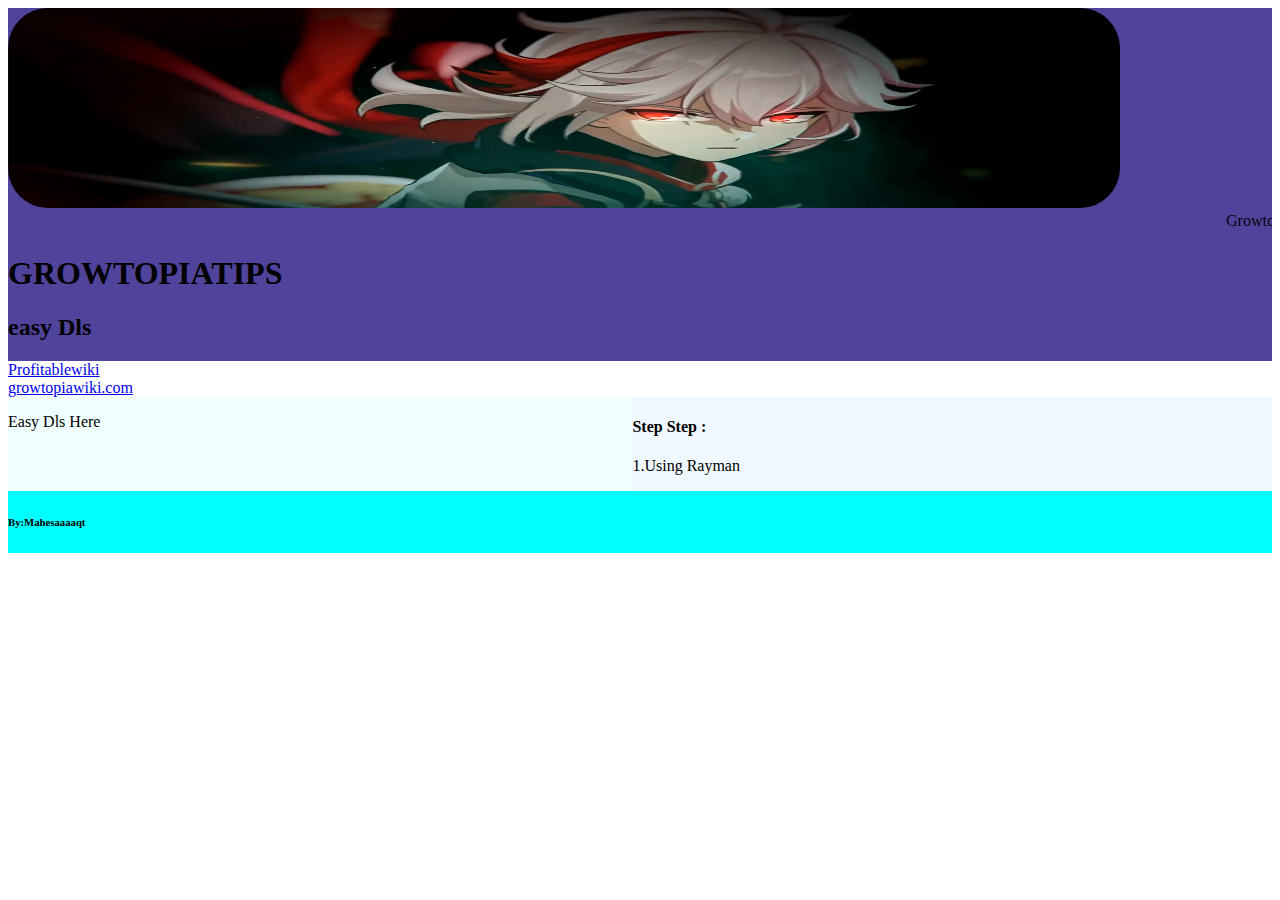
<file: WEB_HASANXR1/layoutgrid/index.html>
<!DOCTYPE html>
<html lang="en">
<head>
    <meta charset="UTF-8">
    <meta name="viewport" content="width=device-width, initial-scale=1.0">
    <title>Menu dropdown</title>
    <link rel="stylesheet" href="style.css">
</head>
<body>
    <div class="container">
        <header>
           <img src="genshin-impact-things-to-know-before-pulling-for-kaedehara-kazuha.avif" alt="Kazuhaa" width="88%" height="200px" style="border-radius: 40px;">
           <marquee>Growtopiatips Growtopiatips Growtopiatips</marquee>
           <h1>GROWTOPIATIPS</h1>
           <h2>easy Dls</h2>
           <nav>
            <a href="#">Profitablewiki</a>
           </nav>
        </header>
        <nav>
            <a href="#">growtopiawiki.com</a>
        </nav>
        <aside>
            <p>Easy Dls Here</p>
        </aside>
        <div class="content">
            <section>
                <h4>Step Step :</h4>
                <p>1.Using Rayman</p>
            </section>

        </div>
        <footer>
            <h6>By:Mahesaaaaqt</h6>
        </footer>
    </div>
</body>
</html>
</file>
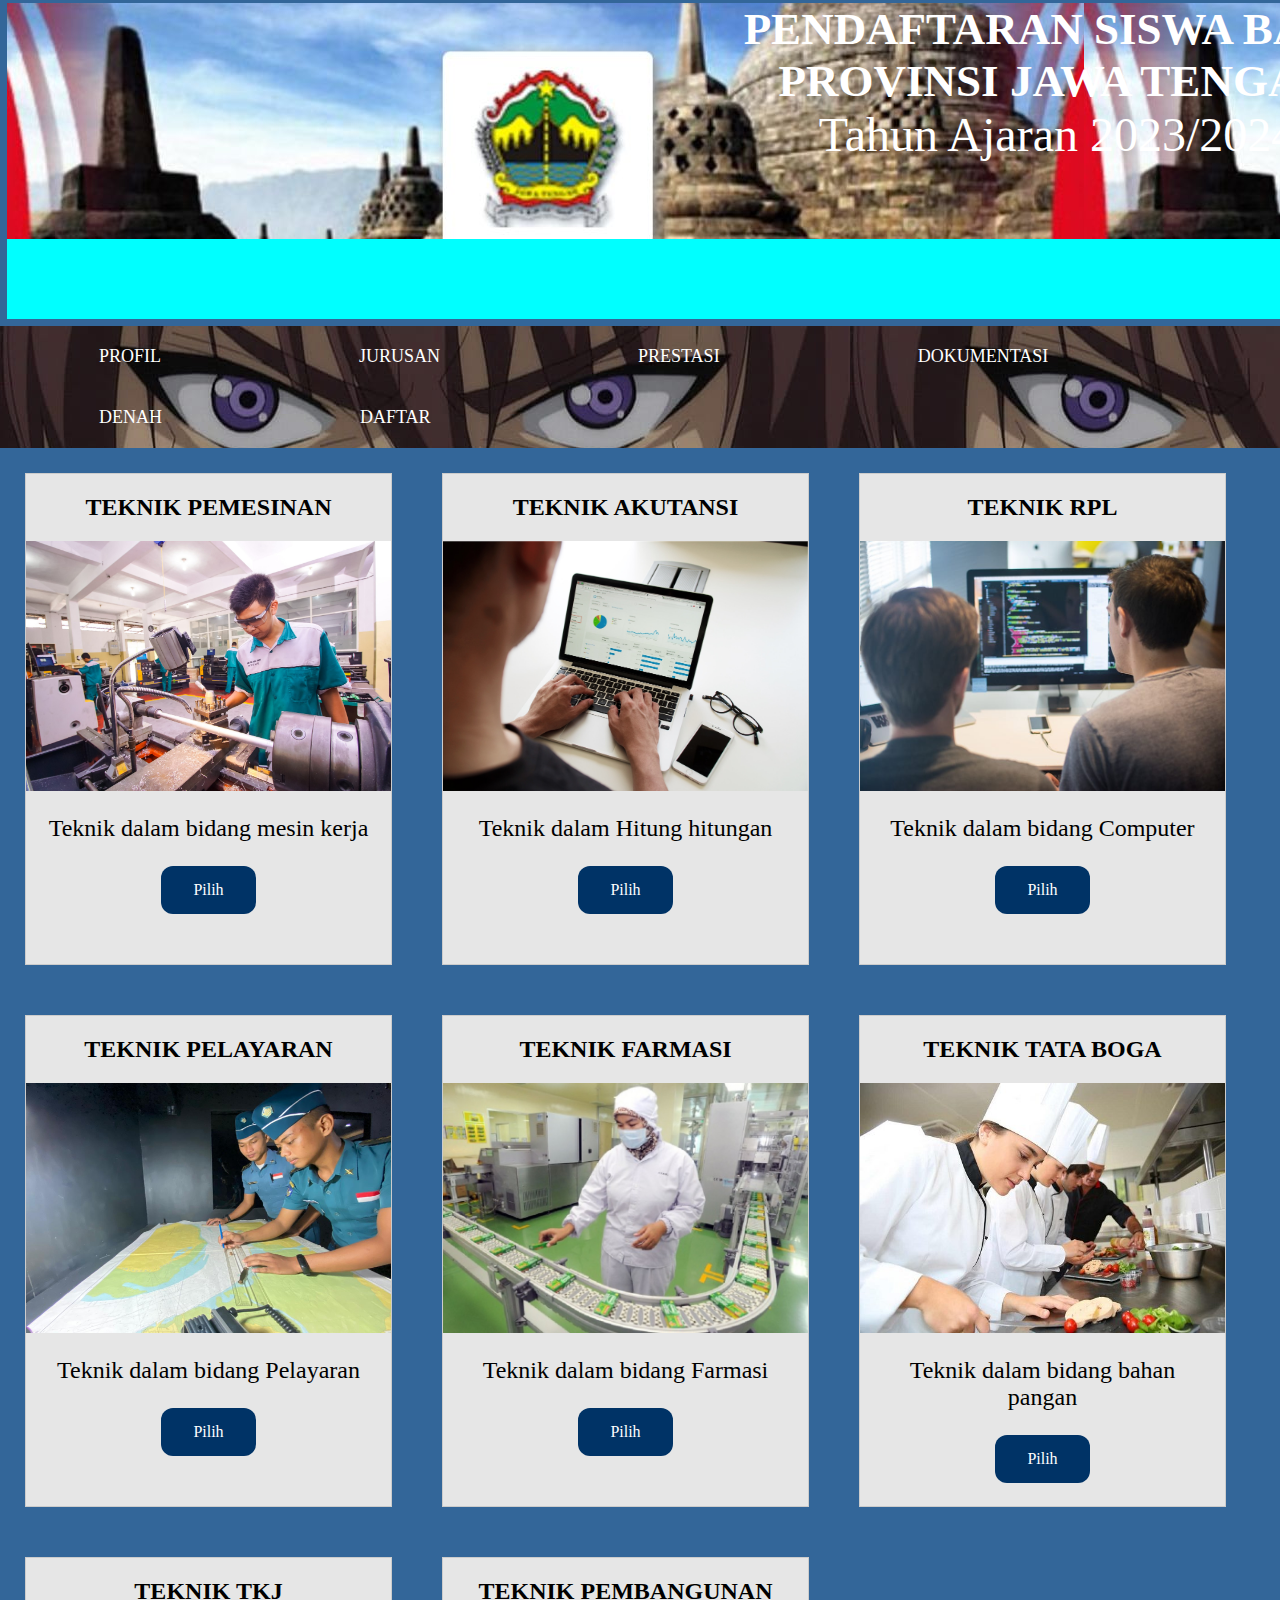
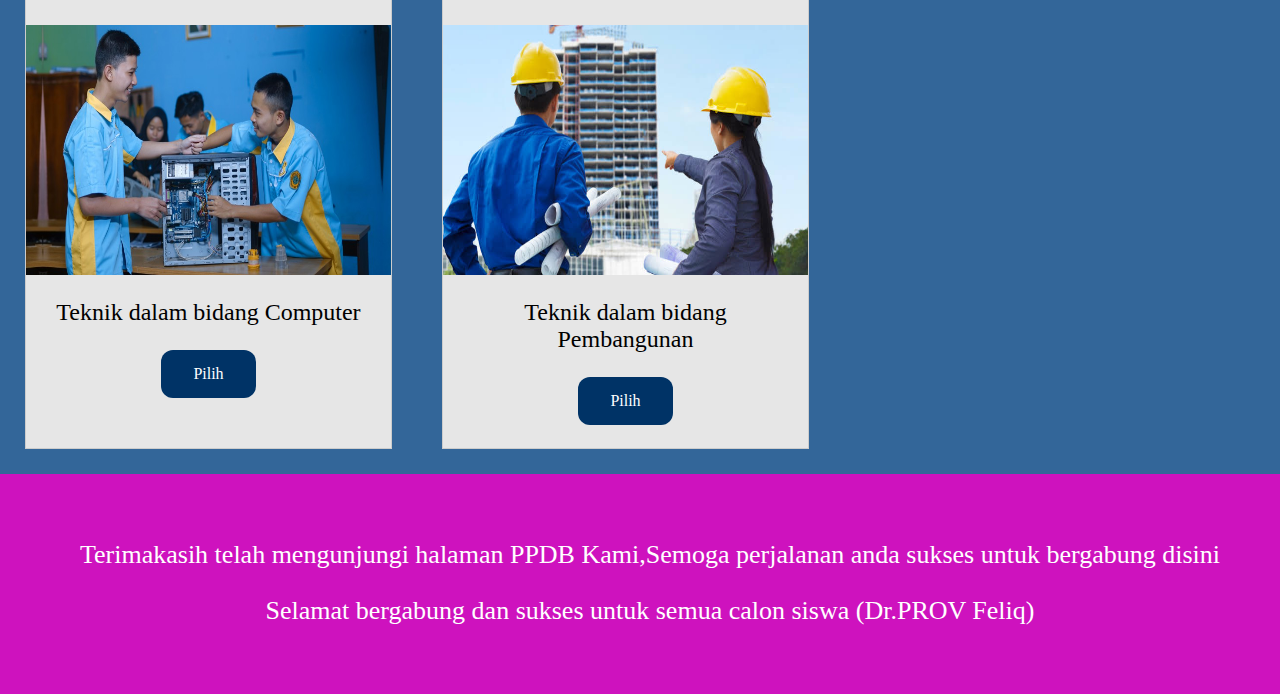
<file: WEB_HASANXR1/projectweb/index.html>
<!DOCTYPE html>
<html>
<head>
    <link rel="stylesheet" type="text/css" href="index.css">
    <title>PPDB SMK LPI</title>
</head>
<body bgcolor="#336699">
<table border="0" width="100%" align="center">
<tr>
<td width="20%">

<td width="60%">
<div class="head">
    <b>
    PENDAFTARAN SISWA BARU<br>
    PROVINSI JAWA TENGAH<br></b>
    <font size="7px" face="Times New Roman">Tahun Ajaran 2023/2024</font>
</div>
<marquee bgcolor="aqua" style="color: blue;"><h1>SELAMAT DATANG DI PPDB ONLINE PROVINSI JAWA TENGAH</h1></marquee>
</tr>
</table>
<ul>
<li><a href="visimisi.html">PROFIL</a></li>
<li><a href="jurusan.html">JURUSAN</a></li>
<li><a href="prestasi.html">PRESTASI</a></li>
<li><a href="dokumentasi.html">DOKUMENTASI</a></li>
<li><a href="denah.html">DENAH</a></li>
<li><a href="form.html">DAFTAR</a></li>
</ul>

  <div class="img">

  <div class="desc"> <b>TEKNIK PEMESINAN</b></div>
    <a target="_blank" href="DSC09282-2-1-scaled.jpg">
      <img src="DSC09282-2-1-scaled.jpg"  
width="300" height="200">
    </a>
    <div class="desc">Teknik dalam bidang mesin kerja</div>
    <center><div class="button button"> Pilih </div> </center>
  </div>
</div>

  <div class="img">
      <div class="desc"> <b>TEKNIK AKUTANSI </b></div>
    <a target="_blank" href="Copy-of-TRIER-CONSULTING-Memahami-7-Teknik-Akuntansi-Manajemen-Seperti-Apa-Penerapannya_.jpg">
      <img src="Copy-of-TRIER-CONSULTING-Memahami-7-Teknik-Akuntansi-Manajemen-Seperti-Apa-Penerapannya_.jpg"  width="600" height="400">
    </a>
    <div class="desc">Teknik dalam Hitung hitungan</div>
    <center><div class="button button"> Pilih </div> </center>
  </div>
</div>

  <div class="img">
  <div class="desc"> <b>TEKNIK RPL </b></div>
    <a target="_blank" href="1_vRfb-8tgqdwiI0dYopJRfw.jpg">
      <img src="1_vRfb-8tgqdwiI0dYopJRfw.jpg"   width="600" height="400">
    </a>
    <div class="desc">Teknik  dalam bidang Computer</div>
    <center><div class="button button"> Pilih </div> </center>
  </div>
</div>

<div class="img">
    <div class="desc"> <b>TEKNIK PELAYARAN </b></div>
      <a target="_blank" href="jno.jpeg">
        <img src="jno.jpeg"   width="600" height="400">
      </a>
      <div class="desc">Teknik  dalam bidang Pelayaran</div>
      <center><div class="button button"> Pilih </div> </center>
    </div>
  </div>
  
  <div class="img">
    <div class="desc"> <b>TEKNIK FARMASI </b></div>
      <a target="_blank" href="farmasi-Gitta-Stella.jpg">
        <img src="farmasi-Gitta-Stella.jpg"   width="600" height="400">
      </a>
      <div class="desc">Teknik  dalam bidang Farmasi</div>
      <center><div class="button button"> Pilih </div> </center>
    </div>
  </div>
  
  <div class="img">
    <div class="desc"> <b>TEKNIK TATA BOGA </b></div>
      <a target="_blank" href="tata-boga.jpg">
        <img src="tata-boga.jpg"   width="600" height="400">
      </a>
      <div class="desc">Teknik  dalam bidang bahan pangan</div>
      <center><div class="button button"> Pilih </div> </center>
    </div>
  </div>

  <div class="img">
    <div class="desc"> <b>TEKNIK TKJ </b></div>
      <a target="_blank" href="73007d434555e2aadbe1012bfcab50b0.jpg">
        <img src="73007d434555e2aadbe1012bfcab50b0.jpg"   width="600" height="400">
      </a>
      <div class="desc">Teknik  dalam bidang Computer</div>
      <center><div class="button button"> Pilih </div> </center>
    </div>
  </div>

  <div class="img">
    <div class="desc"> <b>TEKNIK PEMBANGUNAN </b></div>
      <a target="_blank" href="istilah-istilah-umum-teknik-sipil.png">
        <img src="istilah-istilah-umum-teknik-sipil.png"   width="600" height="400">
      </a>
      <div class="desc">Teknik  dalam bidang Pembangunan</div>
      <center><div class="button button"> Pilih </div> </center>
    </div>
  </div>
  
<div class="footer">
<br>
<p>Terimakasih telah mengunjungi halaman PPDB Kami,Semoga perjalanan anda sukses untuk bergabung disini</p>
    <p>Selamat bergabung dan sukses untuk semua calon siswa (Dr.PROV Feliq)</p>
</div>
</body>
</html>
</file>
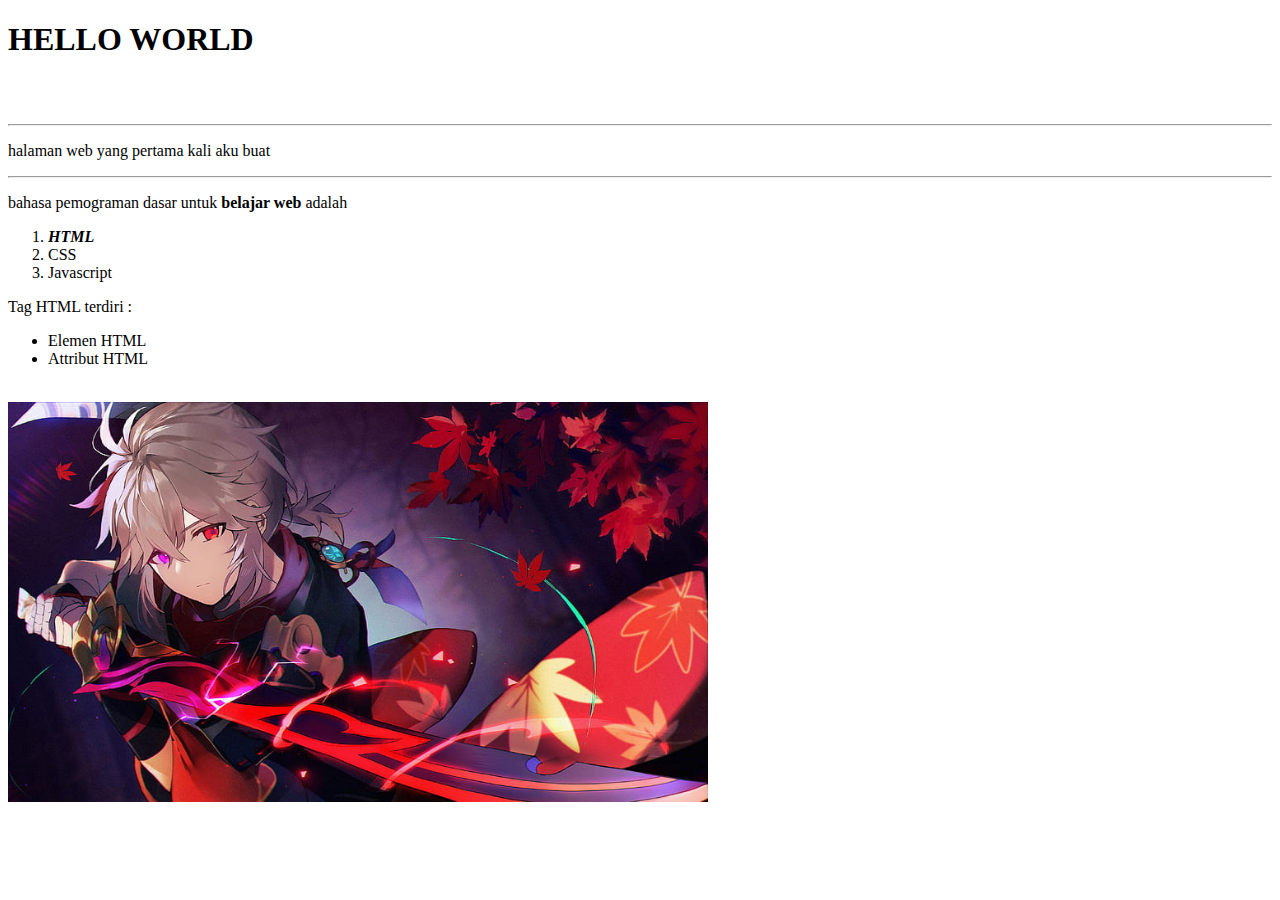
<file: WEB_HASANXR1/latihan1.html>
<!DOCTYPE html>
<html>
    <head>
<title>latihan 1</title>
    </head>
    <body>
 <h1>HELLO WORLD</h1>
<br><br>
<hr>
<p>halaman web yang pertama kali 
    aku buat
</p>
<hr>
<p>bahasa pemograman dasar 
    untuk <strong>belajar web</strong> adalah 
    <ol>
        <li><em><b>HTML</b></em></li>
        <li>CSS</li>
        <li>Javascript</li>
    </ol>
</p>
<p>
    Tag HTML terdiri :
    <ul>
        <li>Elemen HTML</li>
        <li>Attribut HTML</li>
    </ul>
</p>
<br>
<img src="gambar/desktop-wallpaper-red-purple-eyes-kaedehara-kazuha-genshin-impact.jpg"alt="gambar kazuha"style="width: 700px;height: 400px;">
    </body>
</html>
</file>
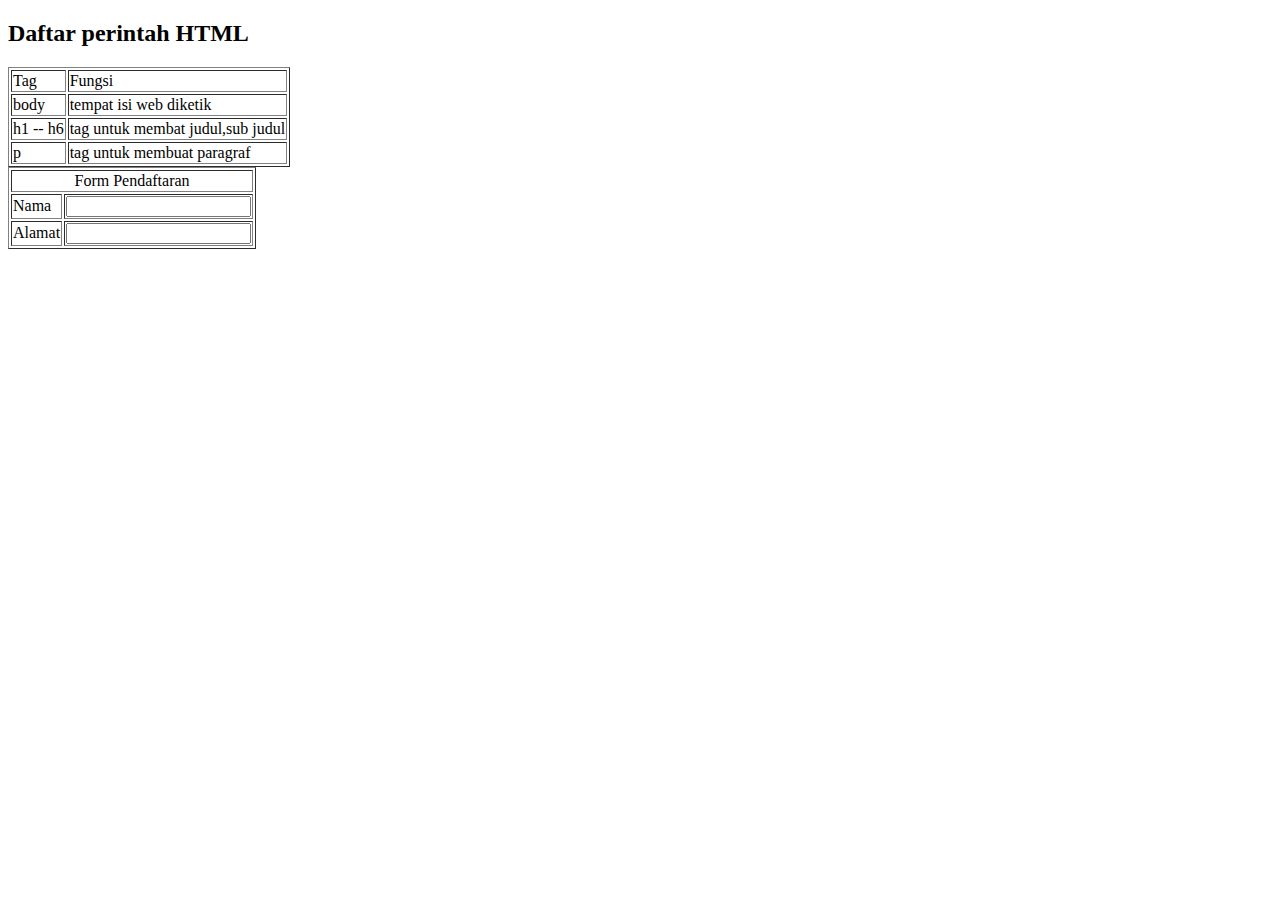
<file: WEB_HASANXR1/latihan2.html>
<!DOCTYPE html>
<html>
    <head>

    </head>
    <body>
        <h2>Daftar perintah HTML</h2>
        <table border="1">
            <tr>
                <td>Tag</td>
                <td>Fungsi</td>
            </tr>
            <tr>
                <td>body</td>
                <td>tempat isi web diketik</td>
            </tr>
            <tr>
                <td>h1 -- h6</td>
                <td>tag untuk membat judul,sub judul</td>
            </tr>
            <tr>
                <td>p</td>
                <td>tag untuk membuat paragraf</td>
            </tr>
        </table>

        <table border="1">
            <tr>
                <td colspan="2" style="text-align: center;">Form Pendaftaran</td>
            </tr>
            <tr>
                <td>Nama</td>
                <td><input type="text"></td>
            </tr>
            <tr>
                <td>Alamat</td>
                <td><input type="text"></td>
            </tr>
        </table>
    </body>
</html>
</file>
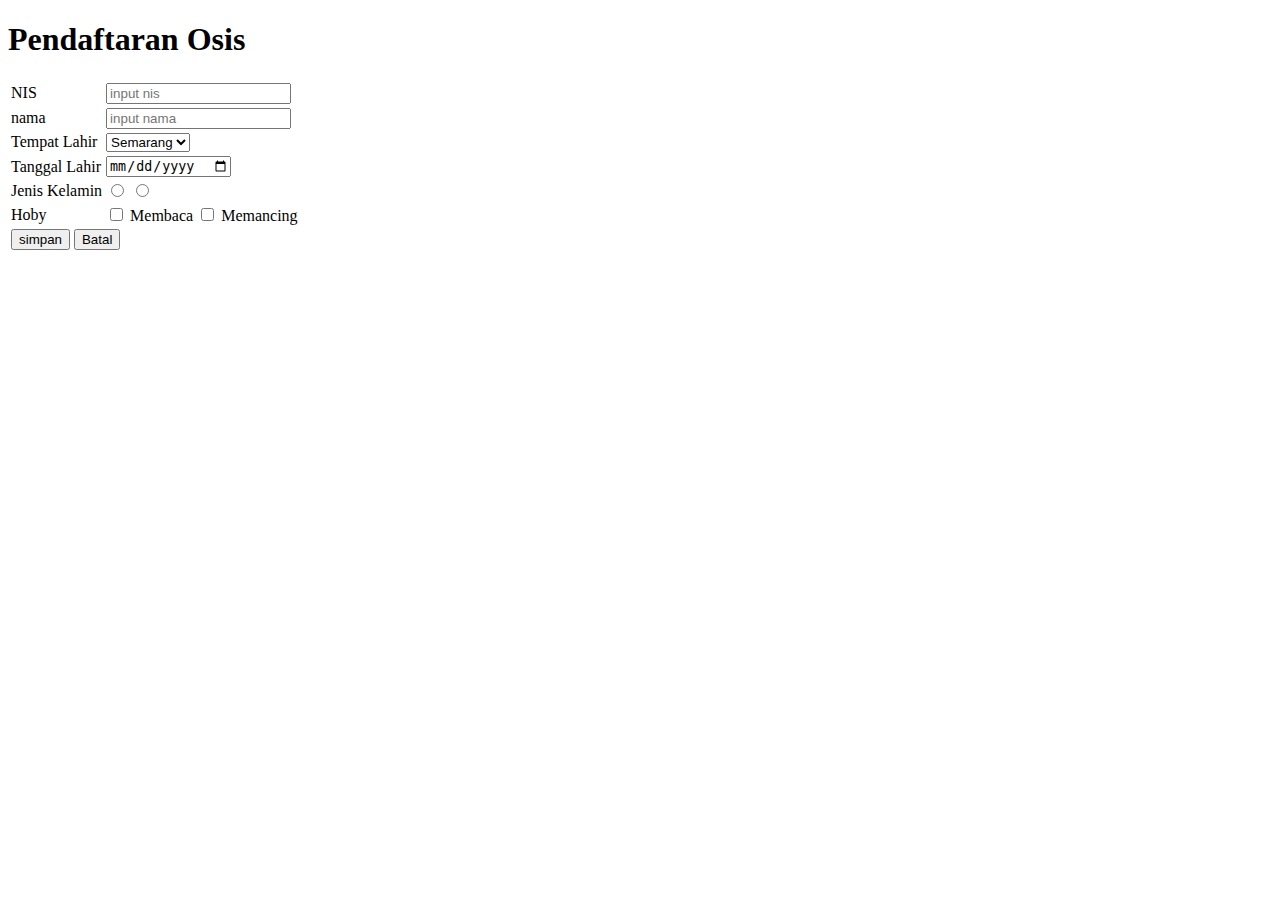
<file: WEB_HASANXR1/latihan3.html>
<!DOCTYPE html>
<html>
    <head>
        <title>Pendaftaran Osis</title>
    </head>
    <body>
        <h1>Pendaftaran Osis</h1>
        <form action="">
            <table>
                <tr>
                    <td><label for="nis">NIS</label></td>
                    <td><input type="number" name="nis" id="nis" placeholder="input nis"
                    ></td>
                </tr>
                <tr>
                    <td><label for="Nama">nama</label></td>
                    <td><input type="text" name="nama" id="nama" placeholder="input nama">
                    </td>
                </tr>
                <tr>
                    <td><label for="tempatlahir">Tempat Lahir</label></td>
                    <td><select name="tempatlahir" id="tempatlahir">
                        <option value="semarang">Semarang</option>
                        <option value="Jakarta">Jakarta</option>
                    </select></td>
                </tr>
                <tr>
                    <td><label for="tanggallahir">Tanggal Lahir</label></td>
                    <td><input type="date" name="tanggallahir"
                        id="tanggallahir"></td>
                </tr>
                <tr>
                    <td>Jenis Kelamin</td>
                    <td><input type="radio" name="jeniskelamin"
                        id="laki-laki"
                        value="Laki-Laki">
                        <label for="laki-laki"></label>
                    <input type="radio" name="jeniskelamin"
                    id="perempuan"
                    value="perempuan">
                    <label for="perempuan"></label>
                </td>
                </tr>
                <tr>
                    <td>Hoby</td>
                    <td><input type="checkbox" name="hoby"
                        id="membaca"
                        value="membaca">
                        <label for="membaca">Membaca</label>
                        <input type="checkbox" name="hoby"
                        id="memancing"
                        value="Memancing">
                        <label for="memancing">Memancing</label>
                    </td>
                </tr>
                <tr>
                    <td colspan="2">
                        <button type="submit" name="btnsimpan">simpan</button>
                        <button type="reset" name="btnbatal">Batal</button>
                    </td>
                </tr>
            </table>
        </form>
    </body>
</html>
</file>
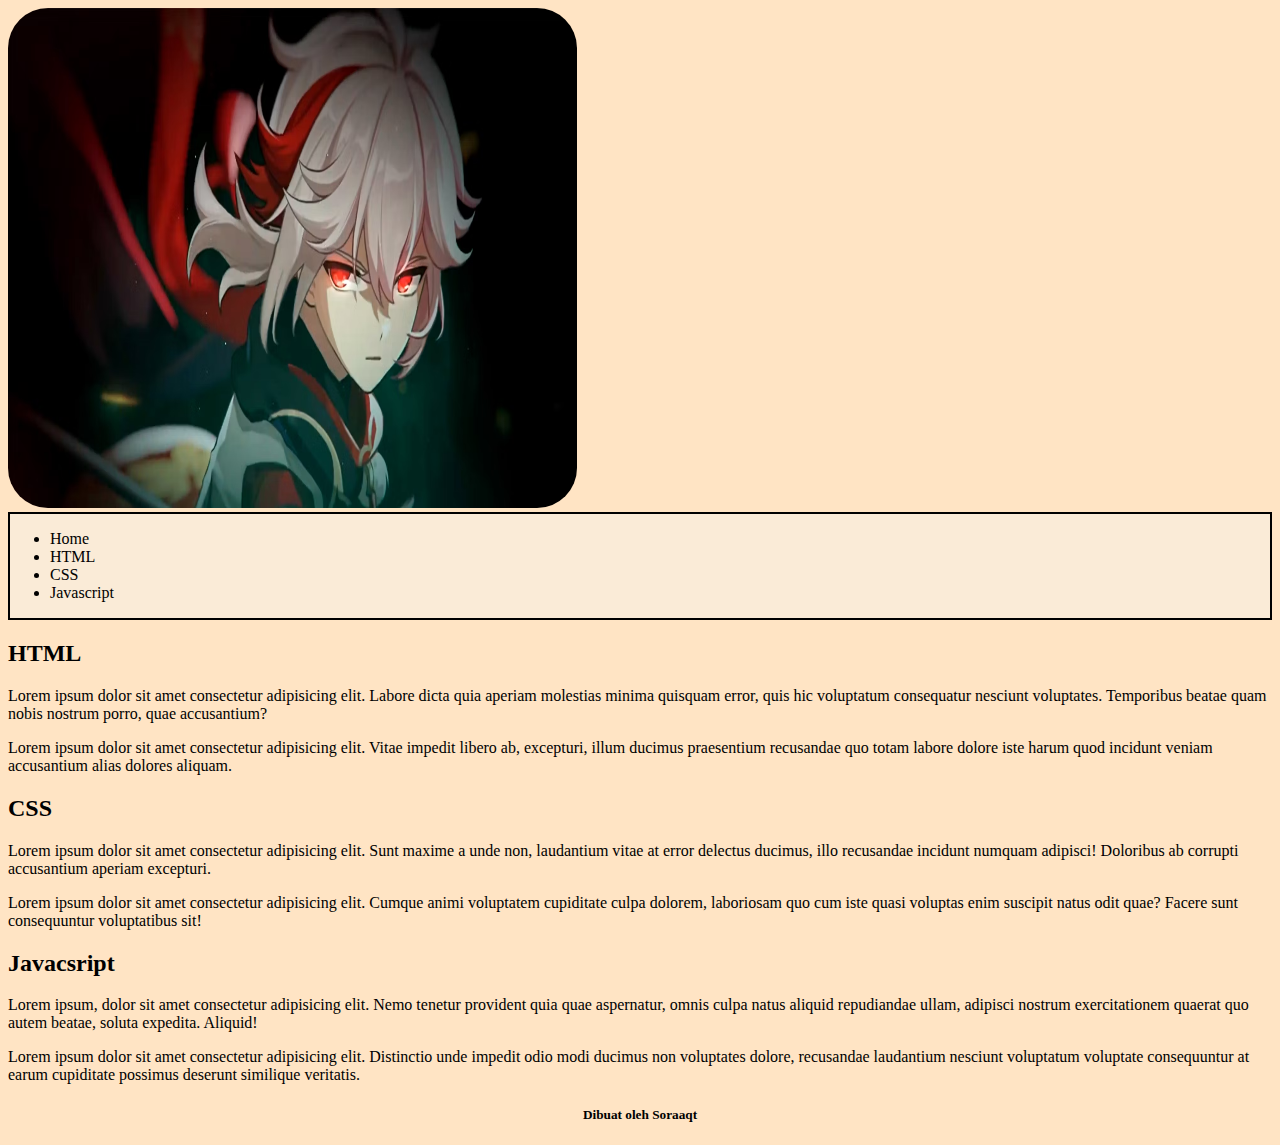
<file: WEB_HASANXR1/latihan4.html>
<!DOCTYPE html>
<html lang="en">
<head>
    <meta charset="UTF-8">
    <meta name="viewport" content="width=device-width, initial-scale=1.0">
    <title>Tutorial Web</title>
</head>
<body style="background-color: bisque;">
    <div class="container">
        <header>
            <img src="gambar/genshin-impact-things-to-know-before-pulling-for-kaedehara-kazuha.avif" alt="gambar header" width="45%" height="500px" style="border-radius: 40px;">
        </header>
        <nav style="border-style: solid;border-width: 2px;border-color: black;background-color: antiquewhite;">
            <ul>
                <li>Home</li>
                <li>HTML</li>
                <li>CSS</li>
                <li>Javascript</li>
            </ul>
        </nav>
        <section>
            <h2>HTML</h2>
            <article>
                <p>Lorem ipsum dolor sit amet consectetur adipisicing elit. Labore dicta quia aperiam molestias minima quisquam error, quis hic voluptatum consequatur nesciunt voluptates. Temporibus beatae quam nobis nostrum porro, quae accusantium?</p>
                <p>Lorem ipsum dolor sit amet consectetur adipisicing elit. Vitae impedit libero ab, excepturi, illum ducimus praesentium recusandae quo totam labore dolore iste harum quod incidunt veniam accusantium alias dolores aliquam.</p>
            </article>
        </section>
        <section>
            <h2>CSS</h2>
            <article>
                <p>Lorem ipsum dolor sit amet consectetur adipisicing elit. Sunt maxime a unde non, laudantium vitae at error delectus ducimus, illo recusandae incidunt numquam adipisci! Doloribus ab corrupti accusantium aperiam excepturi.</p>
                <p>Lorem ipsum dolor sit amet consectetur adipisicing elit. Cumque animi voluptatem cupiditate culpa dolorem, laboriosam quo cum iste quasi voluptas enim suscipit natus odit quae? Facere sunt consequuntur voluptatibus sit!</p>
            </article>
        </section>
        <section>
            <h2>Javacsript</h2>
            <article>
                <p>Lorem ipsum, dolor sit amet consectetur adipisicing elit. Nemo tenetur provident quia quae aspernatur, omnis culpa natus aliquid repudiandae ullam, adipisci nostrum exercitationem quaerat quo autem beatae, soluta expedita. Aliquid!</p>
                <p>Lorem ipsum dolor sit amet consectetur adipisicing elit. Distinctio unde impedit odio modi ducimus non voluptates dolore, recusandae laudantium nesciunt voluptatum voluptate consequuntur at earum cupiditate possimus deserunt similique veritatis.</p>
            </article>
        </section>
        <footer style="text-align: center;">
            <h5>Dibuat oleh Soraaqt</h5>
        </footer>
    </div>
</body>
</html>
</file>
<file: WEB_HASANXR1/layoutgrid/style.css>
.container{
    display: grid;
    grid-template-areas:
    "header header"
    "nav nav"
    "sidebar content"
    "footer footer";
}

header{
    grid-area: header;
    background-color: rgb(80, 67, 155);
}

nav{
    grid-area: nav;
    background-color: white;
}

aside{
    grid-area: sidebar;
    background-color: azure;
}

.content{
    grid-area: content;
    background-color: aliceblue;
}

footer{
    grid-area: footer;
    background-color: aqua;
}

.menu li{
    float: left;
    width: 25%;
    list-style: none;
}
</file>
<file: WEB_HASANXR1/projectweb/index.css>
body{
    margin:0;
}
.head {
    background-color:#336699;
    background-image: url(4230741814.jpg);
    font-family: raleway;
    text-align: center;
    font-size: 45px;
    color: rgb(255, 255, 255);
    width: 2100px;
    height: 236px ;
}

ul {
    list-style-type: none;
    margin: 0;
    padding: 0;
    overflow: hidden;
    background-color: #003366;
    background-image: url(desktop-wallpaper-demon-king-daimao-episode-3-review-sai-akuto.jpg);
}

li {
    font-family: raleway;
    font-size: 18px;
    float: left;
}

li a {
    display: block;
    color: white;
    text-align: center;
    padding: 20px 99px;
    text-decoration: none;

}

li a:hover {
    background-color: #111;
}

.img {
    margin: 25px;
    border: 1px solid #ccc;
    float: left;
    background-color: #e6e6e6;
    width: 365px;
    height: 490px;
    }

.img:hover {
    border: 1px solid #336699;
    }

.img img {
    width: 100%;
    height: 250px;
    }

.desc {
    font-family: raleway;
    font-size: 24px;
    padding: 20px;
    text-align: center;
}

.button {
    background-color: #003366;
    border: none;
    color: white;
    padding: 15px 32px;
    text-align: center;
    text-decoration: none;
    display: inline-block;
    font-size: 16px;
    margin: 4px 2px;
    cursor: pointer;
    border-radius: 12px;
    font-family: raleway ;
}

.button:hover {
    background-color: #00CCCC;
    color: #003366;
}

.footer{
    clear: both;
    background-color: #ce12be;
    font-size: 26px;
    font-family: raleway;
    color: #fff;
    text-align: center;
    padding: 10px;
    width:100%;
    height: 200px;
    margin-top: 570px;
}
</file>
